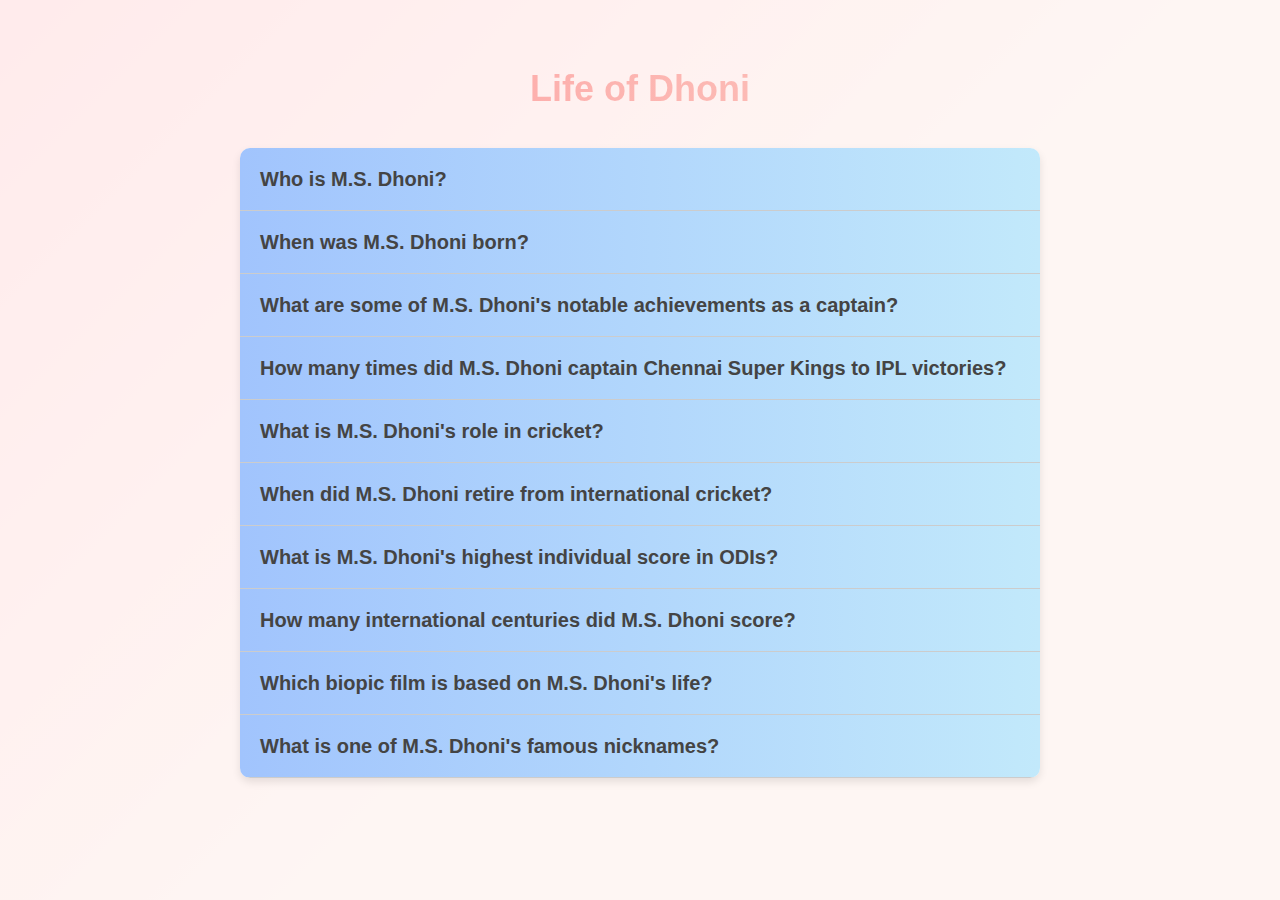
<file: accordion/index.html>
<html>
    <head>
        <meta charset="utf-8"/>
        <meta name="viewport" content="width=device-width" initia-scale = "1.0" />
        <title>Life of Dhoni</title>
        <link rel="stylesheet" href="https://cdnjs.cloudflare.com/ajax/libs/font-awesome/6.6.0/css/all.min.css" integrity="sha512-Kc323vGBEqzTmouAECnVceyQqyqdsSiqLQISBL29aUW4U/M7pSPA/gEUZQqv1cwx4OnYxTxve5UMg5GT6L4JJg==" crossorigin="anonymous" referrerpolicy="no-referrer" />
        <link rel="stylesheet" href="style.css">
    </head>
    <body>
        <section class="section">
            <div class="container">
                <h1>Life of Dhoni</h1>
                <div class="accordion"></div>

            </div>

        </section>
        
        <script src="index.js"></script>
    </body>
</html>
</file>
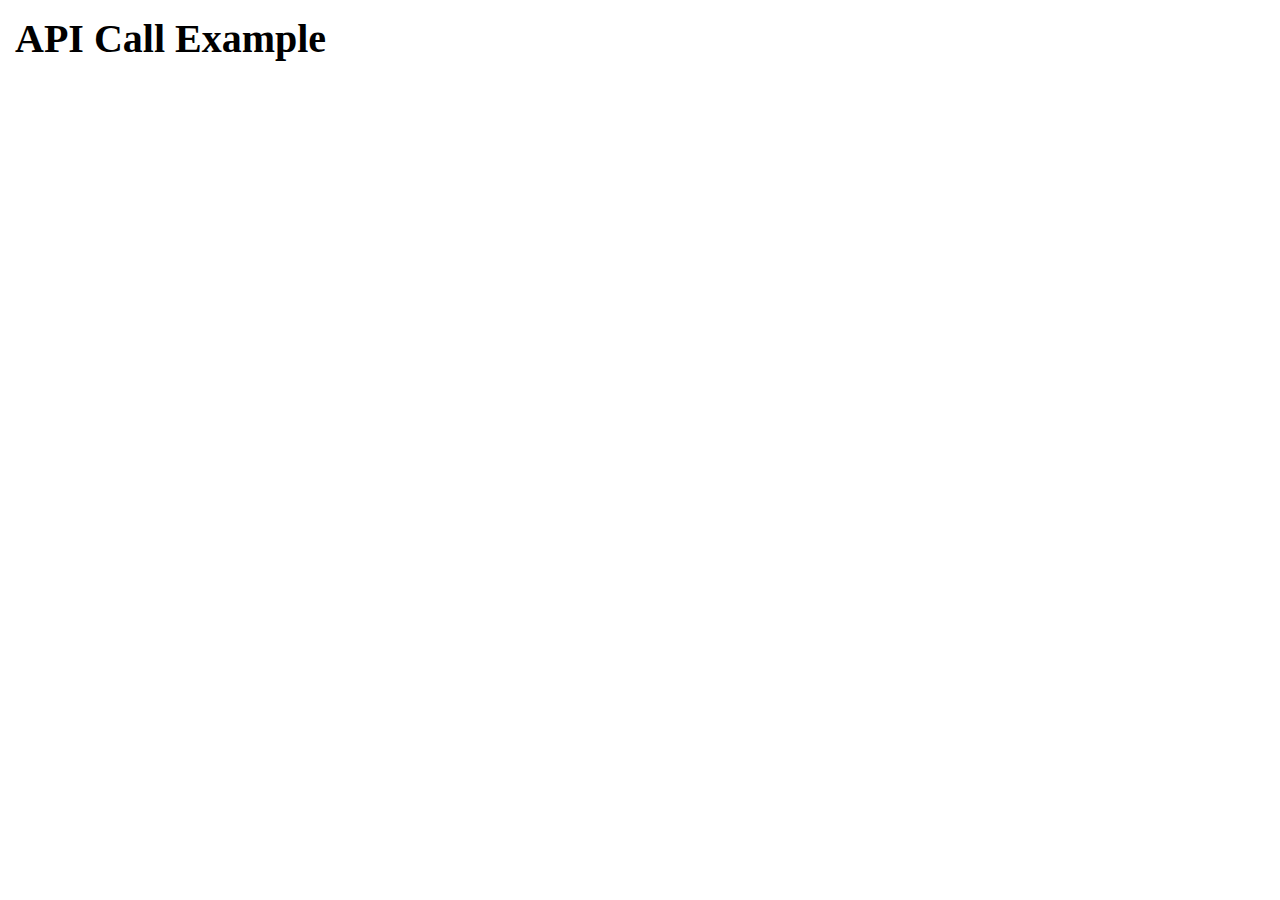
<file: api-call/index.html>
<html lang="en">
<head>
    <meta charset="UTF-8">
    <meta name="viewport" content="width=device-width, initial-scale=1.0">
    <title>Api call example</title>
    <link rel="stylesheet" href="style.css">
</head>
<body>
    <div class="container">
        <h1>API Call Example</h1>
        <div class="posts-list-container">

        </div>
    </div>
    <script src="index.js"></script>
</body>
</html>
</file>
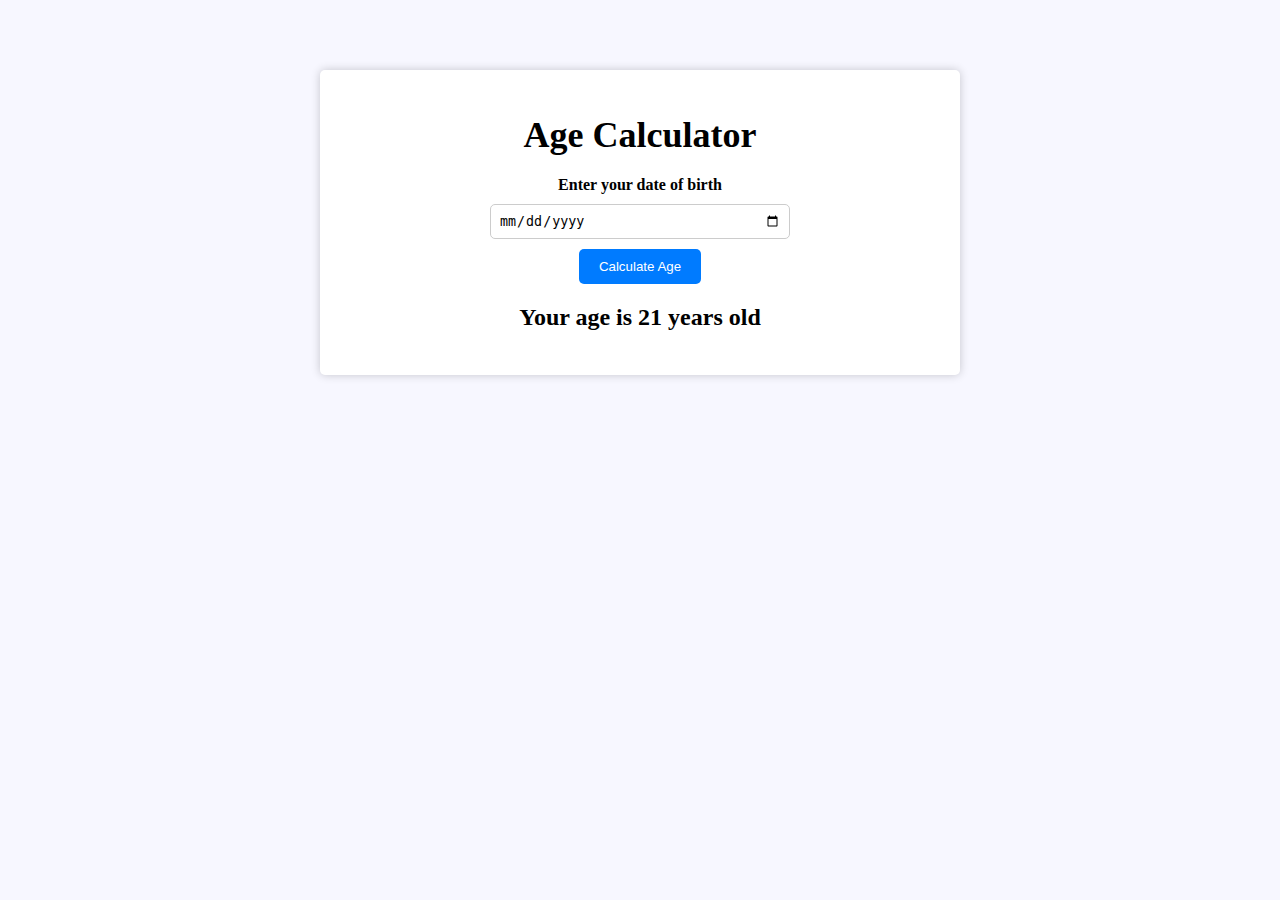
<file: projects/age-calculator/index.html>
<html lang="en">
<head>
    <meta charset="UTF-8">
    <meta name="viewport" content="width=device-width, initial-scale=1.0">
    <link rel="stylesheet" href="style.css">
    <title>Age Calculator</title>
</head>
<body>
    <div class="container">

        <h1>
            Age Calculator
        </h1>
        <div class="form">
            <label for="birthday">Enter your date of birth</label>
            <input type="date" id="birthday" name="birthday">
            <button id="btn">Calculate Age</button>
            <p id="result">Your age is 21 years old</p>
        </div>
    </div>
    <script src="index.js"></script>
</body>
</html>
</file>
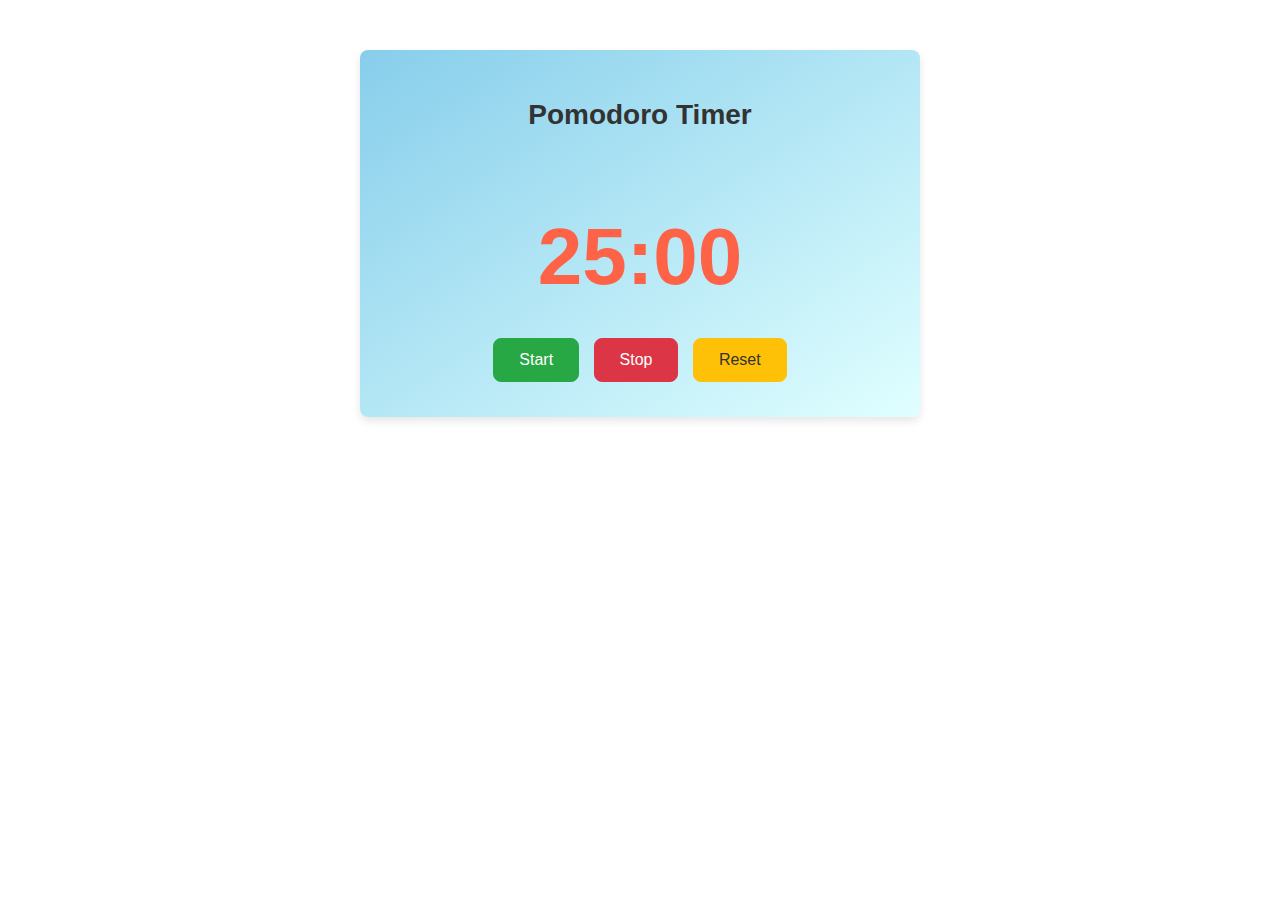
<file: projects/pomodoro-timer/index.html>
<html lang="en">
<head>
    <meta charset="UTF-8">
    <meta name="viewport" content="width=device-width, initial-scale=1.0">
    <title>Pomodoro Timer</title>
    <link rel="stylesheet" href="styles.css">
</head>
<body>
    <div class="container">
        <h1 class="title">Pomodoro Timer</h1>
        <p class="timer" id="timer">25:00</p>
        <div class="button-wrapper">
        </div>
        <button id="start">Start</button>
        <button id="stop">Stop</button>
        <button id="reset">Reset</button>
        
    </div>
    <script src="index.js"></script>
</body>
</html>
</file>
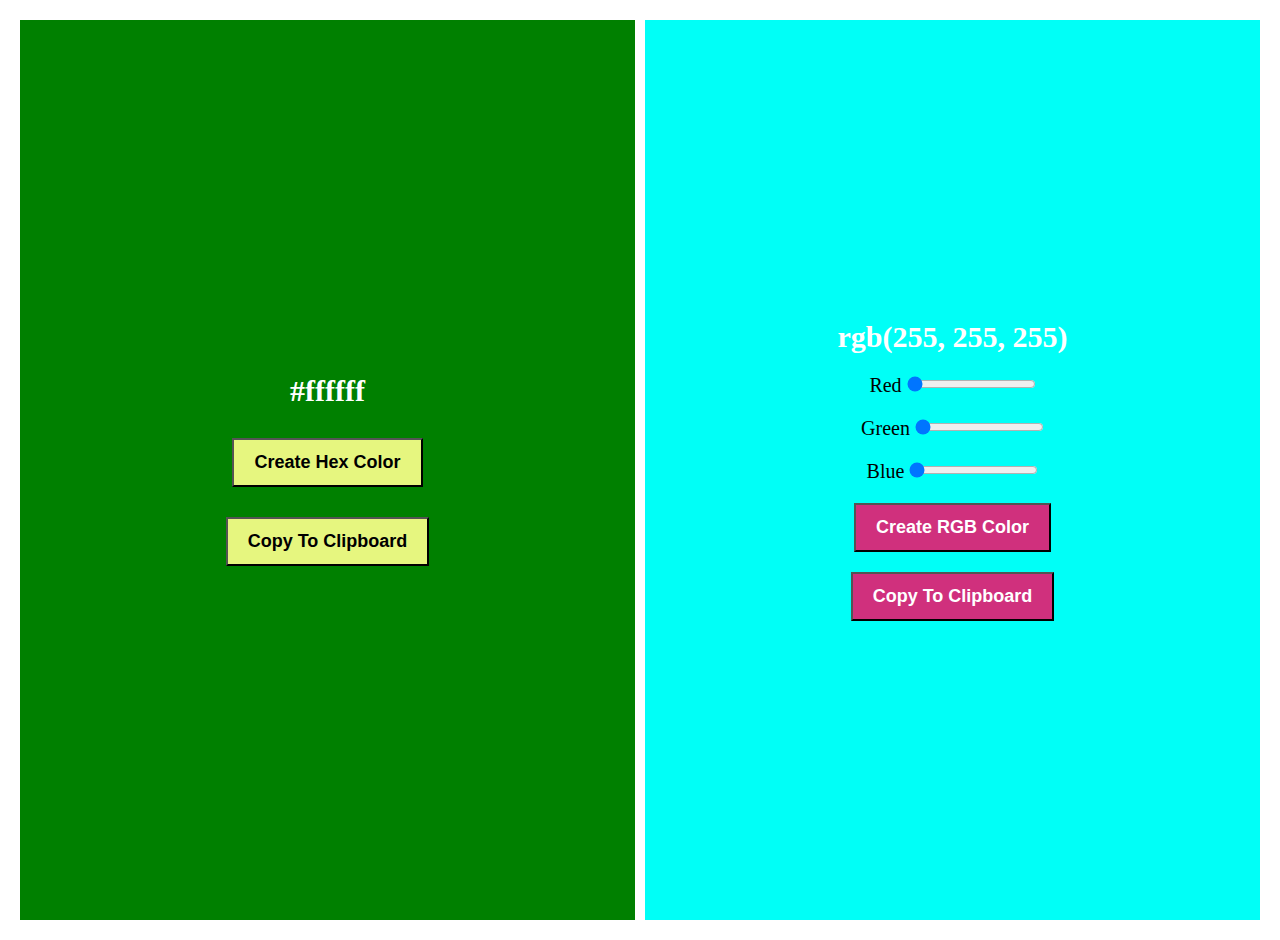
<file: projects/random-color-generator/index.html>
<html lang="en">
<head>
    <meta charset="UTF-8">
    <meta name="viewport" content="width=device-width, initial-scale=1.0">
    <link rel="stylesheet" href="style.css">
    <title>Random Color Generator</title>
</head>
<body>
    <div class="random-color-generator-container">
        <div class="hex-color-container">
            <p class="hex-color-value">#ffffff</p>
            <button class="hex-button">Create Hex Color</button>
            <button class="hex-copy-color">Copy To Clipboard</button>
        </div>
        <div class="rgb-color-container">
            <p class="rgb-color-value">rgb(255, 255, 255)</p>
            <div>
                <label for="red">Red</label>
                <input type="range" min="0" max="255" value="0" id="red"/>
            </div>
            <div>
                <label for="green">Green</label>
                <input type="range" min="0" max="255" value="0" id="green"/>
            </div>
            <div>
                <label for="blue">Blue</label>
                <input type="range" min="0" max="255" value="0" id="blue"/>
            </div>
            <button class="rgb-btn">Create RGB Color</button>
            <button class="rgb-copy-color">Copy To Clipboard</button>
        </div>
    </div>
    <script src="index.js"></script>
</body>
</html>
</file>
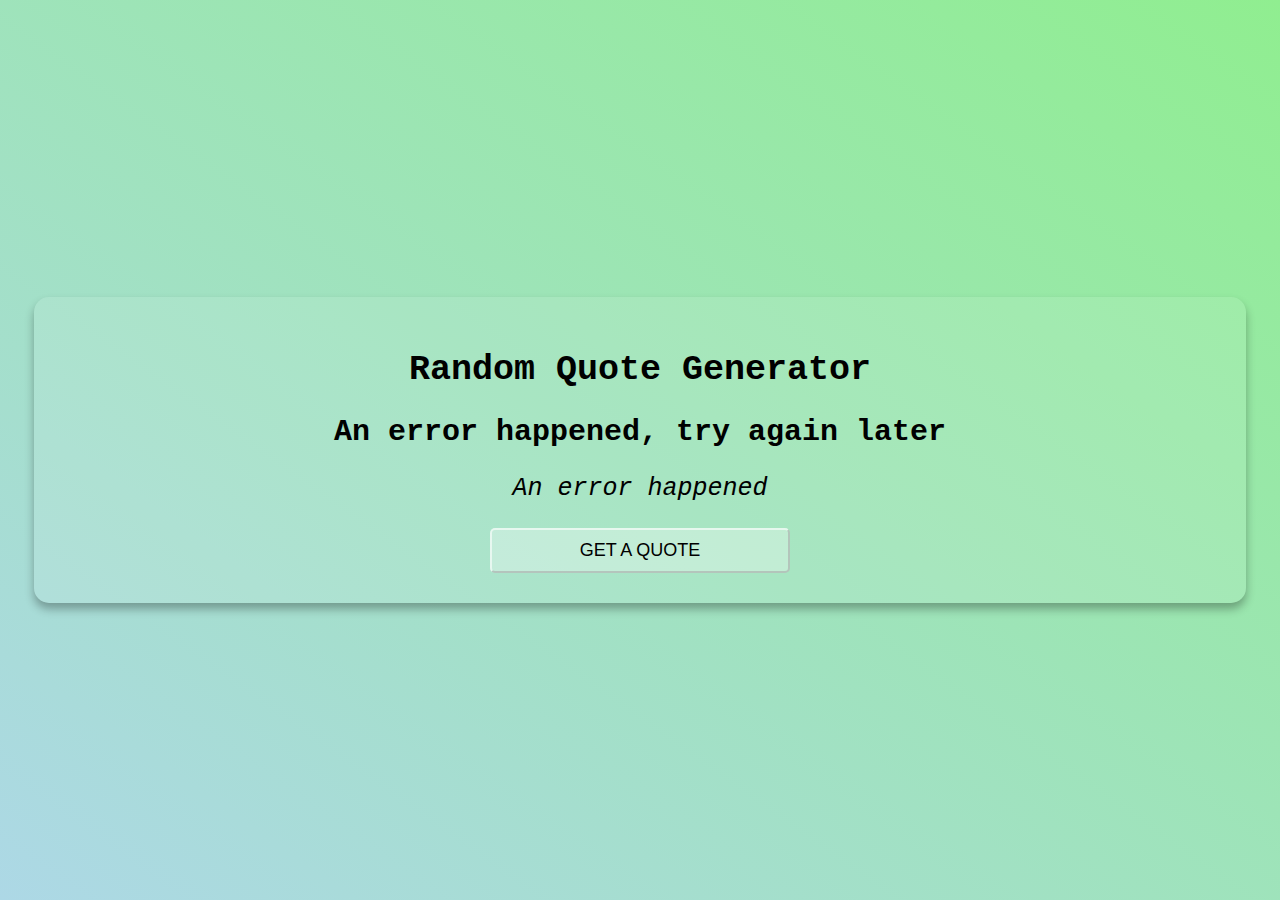
<file: projects/random-quote-generator/index.html>
<!DOCTYPE html>
<html lang="en">
<head>
    <meta charset="UTF-8">
    <meta http-equiv="X-UA-Compatible" content="IE=edge">
    <meta name="viewport" content="width=device-width, initial-scale=1.0">
    <title>Random Quote Generator</title>
    <link rel="stylesheet" href="https://cdnjs.cloudflare.com/ajax/libs/font-awesome/6.2.1/css/all.min.css" integrity="sha512-MV7K8+y+gLIBoVD59lQIYicR65iaqukzvf/nwasF0nqhPay5w/9lJmVM2hMDcnK1OnMGCdVK+iQrJ7lzPJQd1w==" crossorigin="anonymous" referrerpolicy="no-referrer" />
    <link rel="stylesheet" href="style.css">
</head>
<body>
    <div class="container">
        <h1 class="heading">Random Quote Generator</h1>
        <h2 class="quote">
            <i class="fa-solid fa-quote-left"></i>
            <span id="quote">Quote</span>
            <i class="fa-solid fa-quote-right"></i>

        </h2>
        <p class="author" id="author">~ Author</p>
        <button class="btn" id="btn">Get a quote</button>
    </div>
    <script src="index.js"></script>
</body>
</html>
</file>
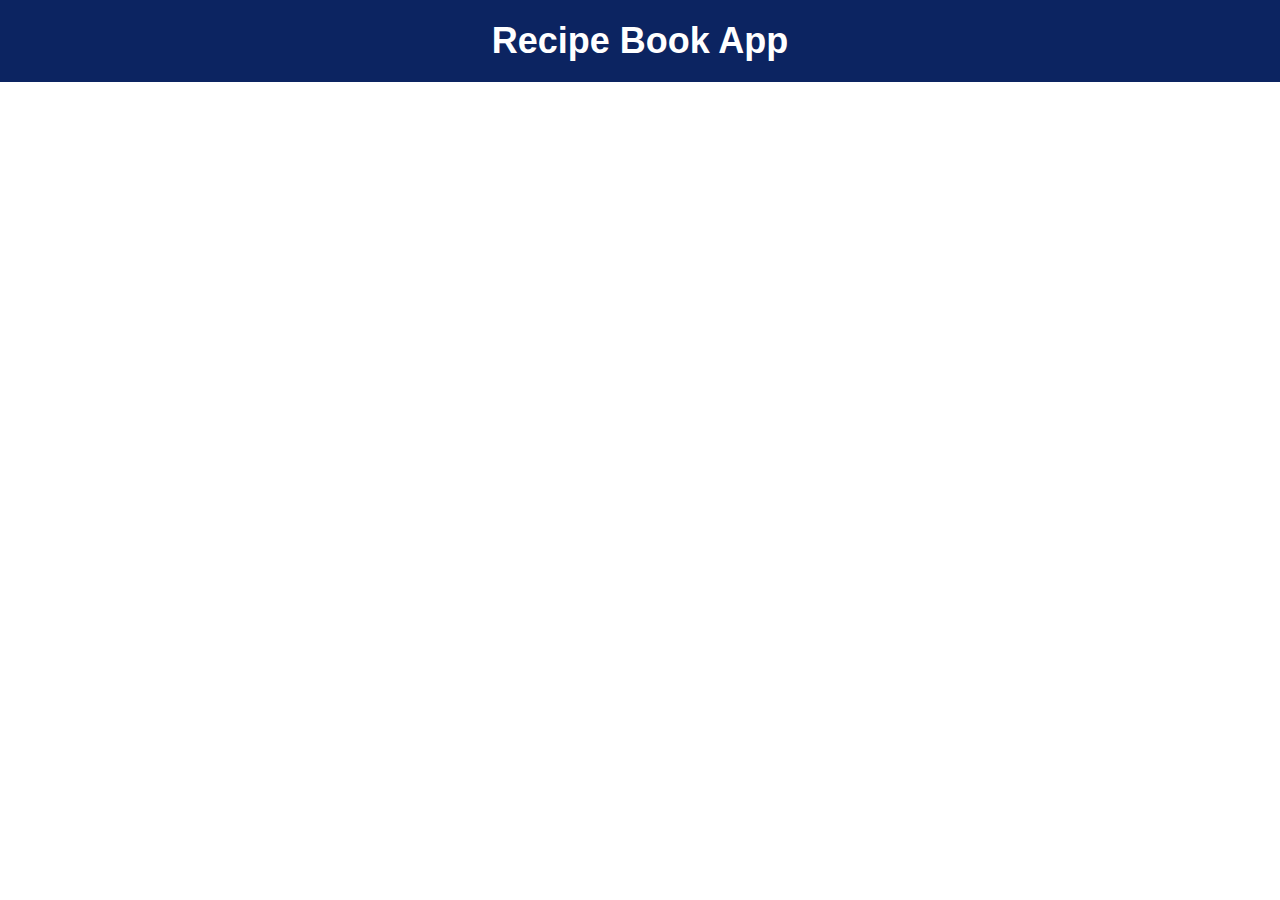
<file: projects/recipe-book/index.html>
<html lang="en">
<head>
    <meta charset="UTF-8">
    <meta name="viewport" content="width=device-width, initial-scale=1.0">
    <title>Recipe Book</title>
    <link rel="stylesheet" href="styles.css">
</head>
<body>
    <header>
        <h1>Recipe Book App</h1>
    </header>
    <div class="container">
        <ul class="recipe-list" id="recipe-list">
            <!-- <li class="recipe-list">
                <img src="https://spoonacular.com/recipeImages/12345-312x231.jpg" alt="Recipe 1" class="recipe-item">
                <h2>Recipe 1</h2>
                <p>
                    <strong>Ingredient:</strong> Ingredient 1, Ingredient 2, Ingredient 3;
                </p>
                <a href="#">View Recipe</a>
            </li>
            <li class="recipe-list">
                <img src="https://spoonacular.com/recipeImages/12345-312x231.jpg" alt="Recipe 2" class="recipe-item">
                <h2>Recipe 2</h2>
                <p>
                    <strong>Ingredient:</strong> Ingredient 1, Ingredient 2, Ingredient 3;
                </p>
                <a href="#">View Recipe</a>
            </li>
            <li class="recipe-list">
                <img src="https://spoonacular.com/recipeImages/12345-312x231.jpg" alt="Recipe 3" class="recipe-item">
                <h2>Recipe 3</h2>
                <p>
                    <strong>Ingredient:</strong> Ingredient 1, Ingredient 2, Ingredient 3;
                </p>
                <a href="#">View Recipe</a>
            </li> -->

        </ul>
    </div>
    



    <script src="index.js"></script>
</body>
</html>
</file>
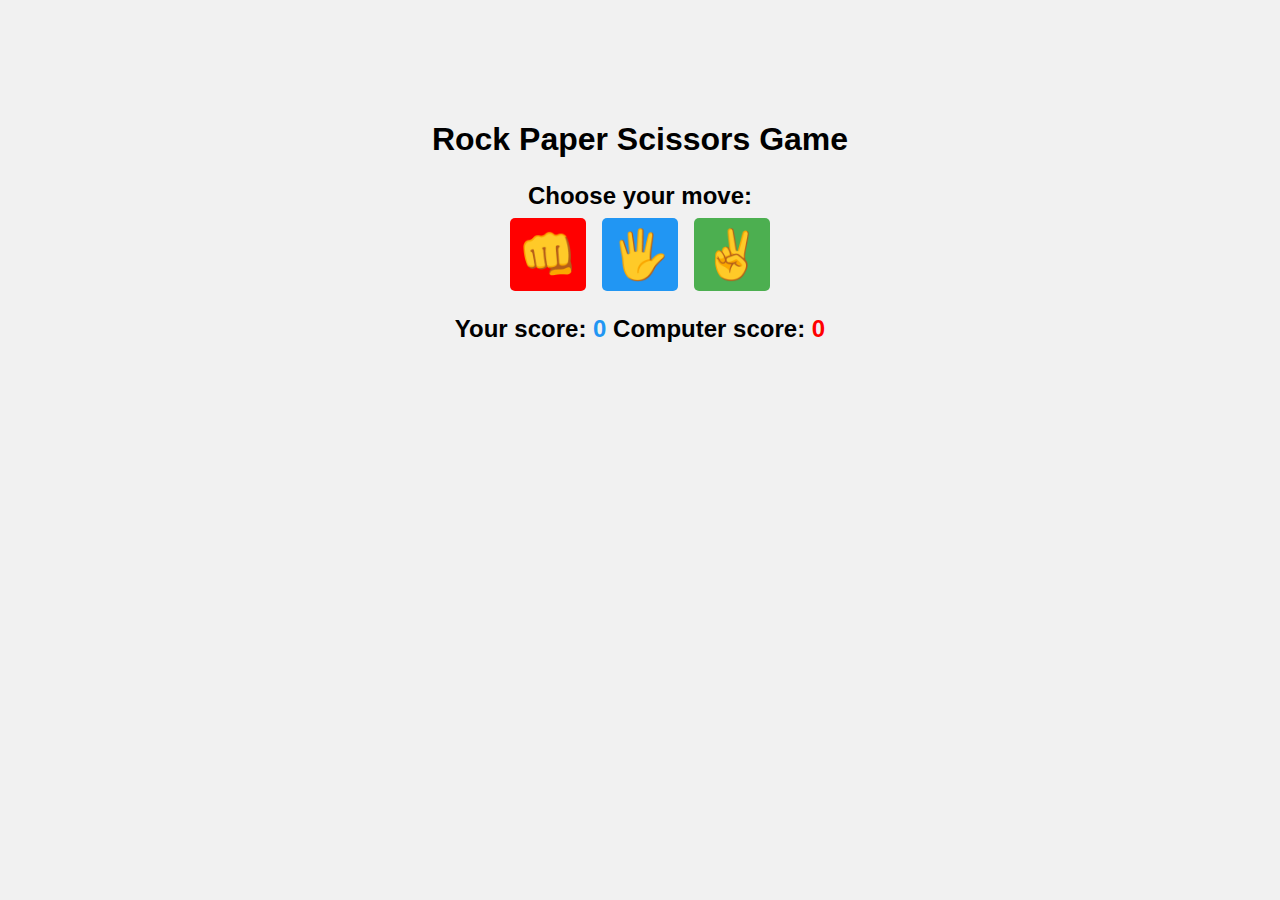
<file: projects/rock-paper-scissors/index.html>
<!DOCTYPE html>
<html lang="en">
<head>
    <meta charset="UTF-8">
    <meta http-equiv="X-UA-Compatible" content="IE=edge">
    <meta name="viewport" content="width=device-width, initial-scale=1.0">
    <title>Rock Paper Scissors Game</title>
    <link rel="stylesheet" href="style.css">
</head>
<body>
    <h1>Rock Paper Scissors Game</h1>
    <p>Choose your move:</p>
    <div class="buttons">
        <button id="rock">&#x1F44A;</button>
        <button id="paper">&#x1f590;</button>
        <button id="scissors">&#x270c;</button>
    </div>
    <p id="result"></p>
    <p id="scores">
        Your score: <span id="user-score">0</span>
        Computer score: <span id="computer-score">0</span>
    </p>
    <script src="index.js"></script>
</body>
</html>
</file>
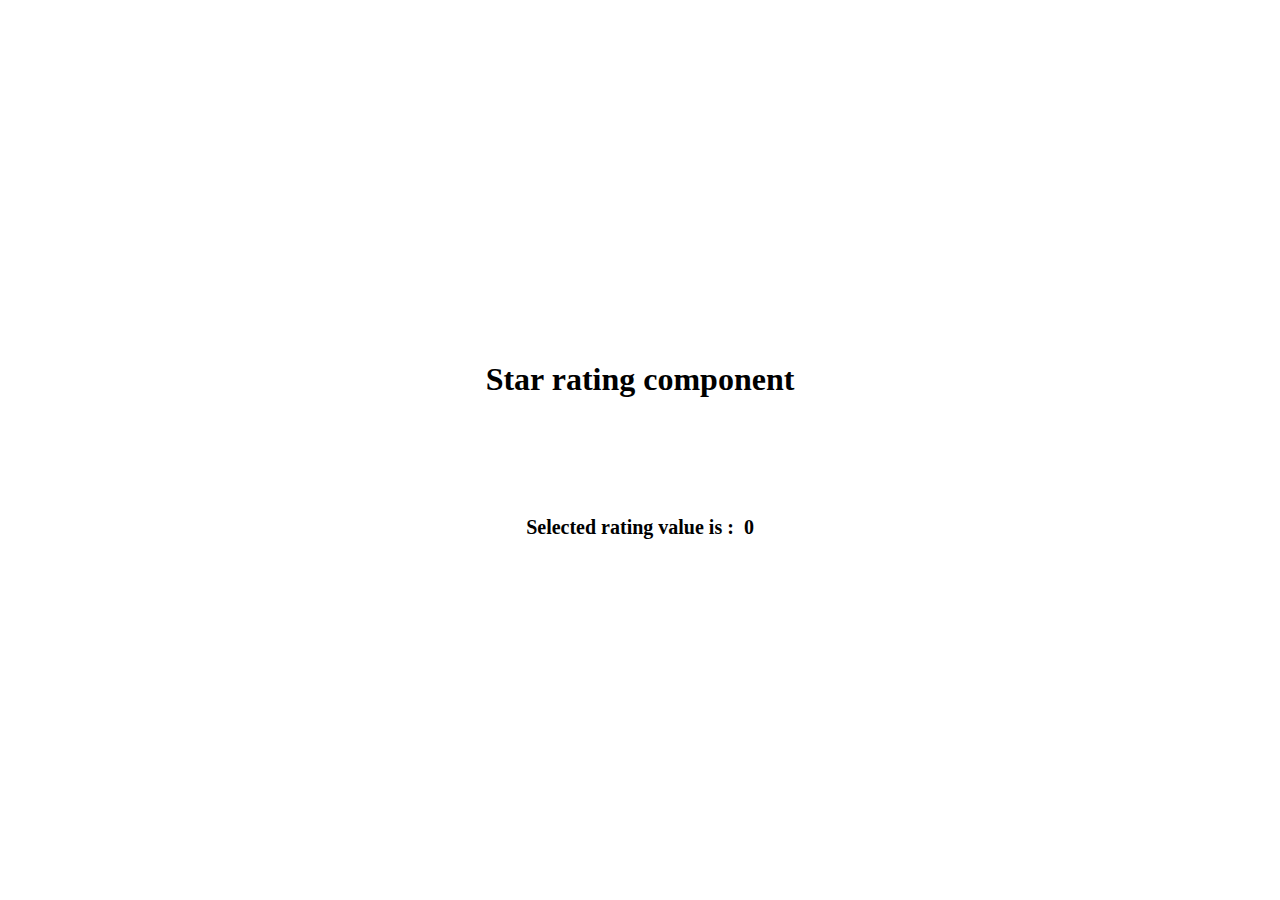
<file: projects/star-rating/index.html>
<html lang="en">
<head>
    <meta charset="UTF-8">
    <meta name="viewport" content="width=device-width, initial-scale=1.0">
     <link rel="stylesheet" href="https://cdnjs.cloudflare.com/ajax/libs/font-awesome/6.6.0/css/all.min.css" integrity="sha512-Kc323vGBEqzTmouAECnVceyQqyqdsSiqLQISBL29aUW4U/M7pSPA/gEUZQqv1cwx4OnYxTxve5UMg5GT6L4JJg==" crossorigin="anonymous" referrerpolicy="no-referrer" />
    <link rel="stylesheet" href="style.css">
    <title>Star rating</title>
</head>
<body>
    <div class="container">
        <h1>Star rating component</h1>
        <div class="star-rating-container">
            <i class="fa fa-star-o"></i>
            <i class="fa fa-star-o"></i>
            <i class="fa fa-star-o"></i>
            <i class="fa fa-star-o"></i>
            <i class="fa fa-star-o"></i>
        </div>
        <div class="selected-rating-container">
            <p>Selected rating value is : </p>
            <p class="selected-rating-value">0</p>
        </div>

    </div>
    <script src="index.js"></script>
</body>
</html>
</file>
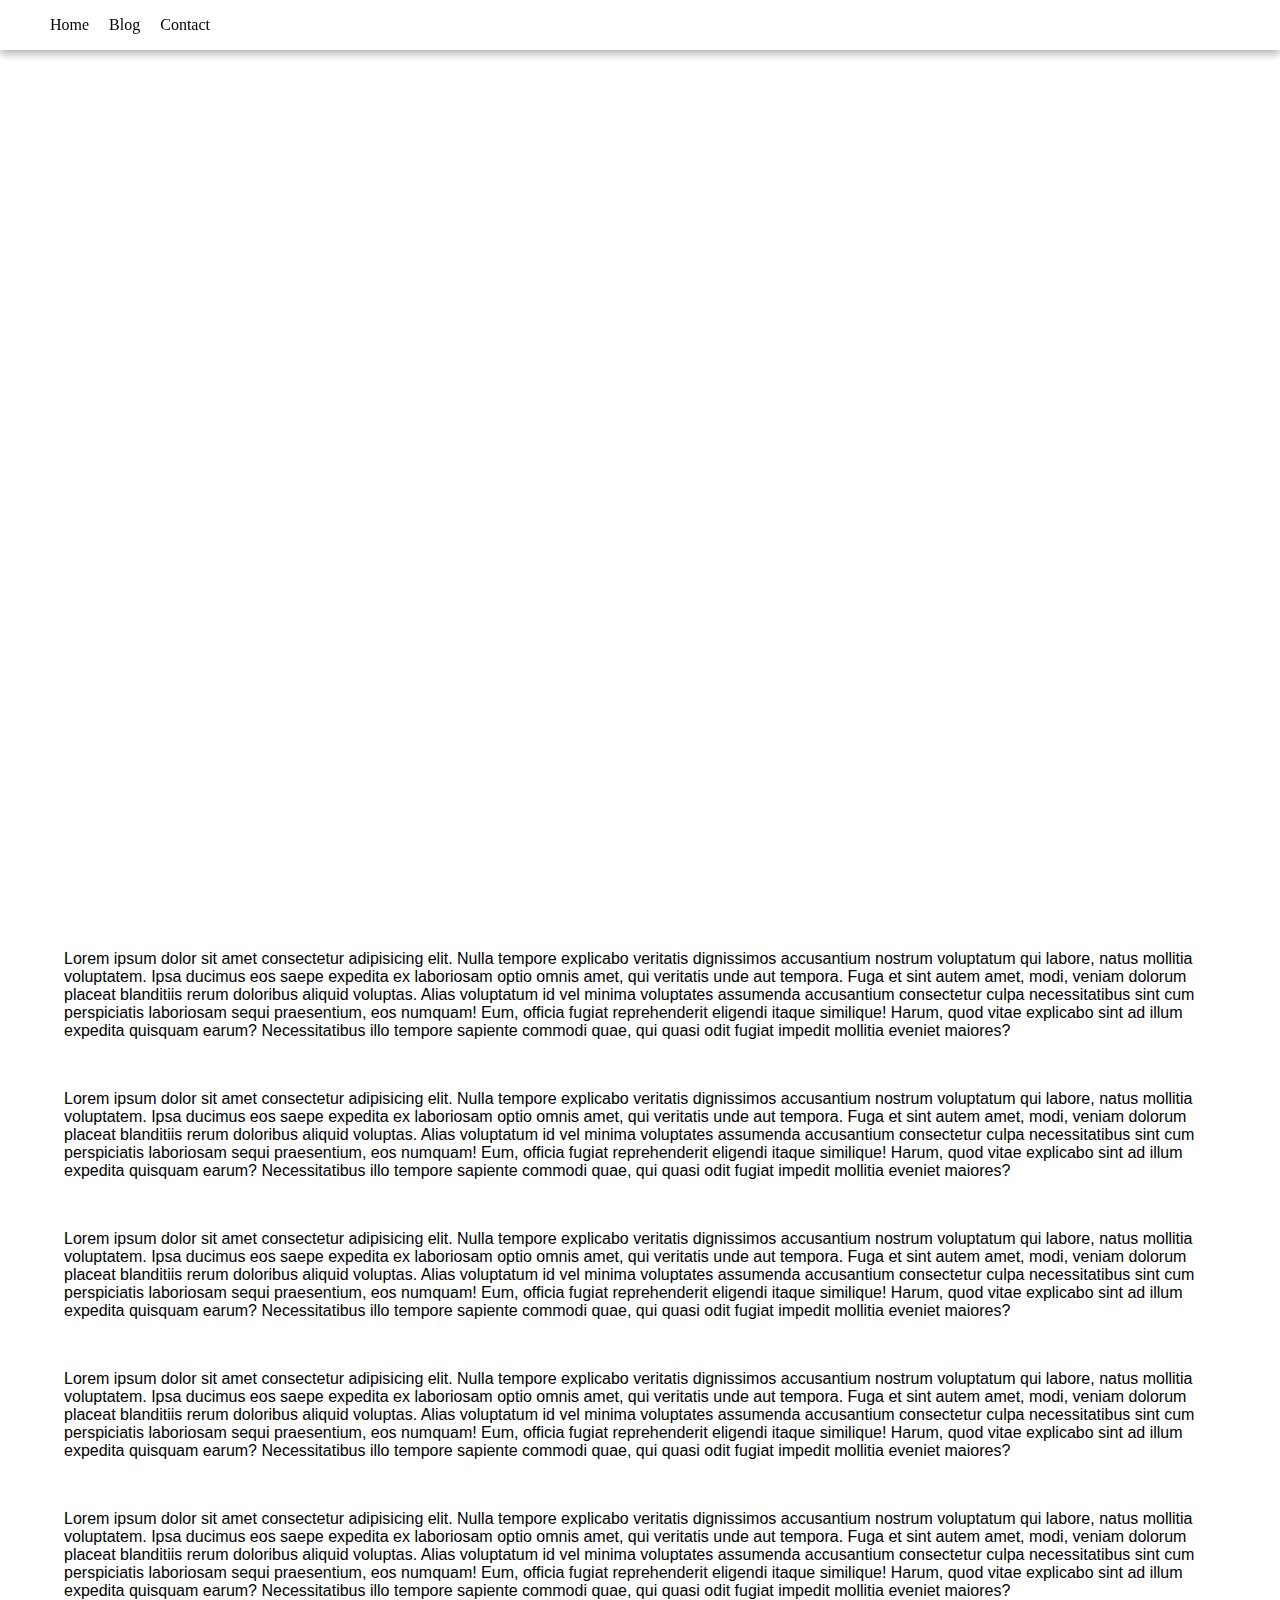
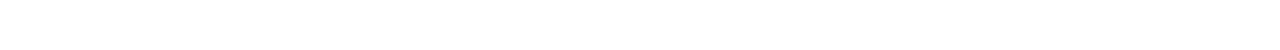
<file: projects/sticky-navbar/index.html>
<!DOCTYPE html>
<html lang="en">
  <head>
    <meta charset="UTF-8" />
    <meta http-equiv="X-UA-Compatible" content="IE=edge" />
    <meta name="viewport" content="width=device-width, initial-scale=1.0" />
    <title>Sticky Navbar</title>
    <link rel="stylesheet" href="style.css" />
  </head>
  <body>
    <div class="navbar">
      <!-- <a href="/index.html"><img src="logo.svg" alt="logo" /></a> -->
      <!-- <a href="/index.html"><img src="logo.svg" alt="logo" /></a> -->

      <ul>
        <li><a href="#">Home</a></li>
        <li><a href="#">Blog</a></li>
        <li><a href="#">Contact</a></li>
      </ul>
    </div>
    <div class="top-container">
      <h1>Welcome to our website</h1>
    </div>
    <div class="bottom-container">
      <p class="text">
        Lorem ipsum dolor sit amet consectetur adipisicing elit. Nulla tempore
        explicabo veritatis dignissimos accusantium nostrum voluptatum qui
        labore, natus mollitia voluptatem. Ipsa ducimus eos saepe expedita ex
        laboriosam optio omnis amet, qui veritatis unde aut tempora. Fuga et
        sint autem amet, modi, veniam dolorum placeat blanditiis rerum doloribus
        aliquid voluptas. Alias voluptatum id vel minima voluptates assumenda
        accusantium consectetur culpa necessitatibus sint cum perspiciatis
        laboriosam sequi praesentium, eos numquam! Eum, officia fugiat
        reprehenderit eligendi itaque similique! Harum, quod vitae explicabo
        sint ad illum expedita quisquam earum? Necessitatibus illo tempore
        sapiente commodi quae, qui quasi odit fugiat impedit mollitia eveniet
        maiores?
      </p>
      <p class="text">
        Lorem ipsum dolor sit amet consectetur adipisicing elit. Nulla tempore
        explicabo veritatis dignissimos accusantium nostrum voluptatum qui
        labore, natus mollitia voluptatem. Ipsa ducimus eos saepe expedita ex
        laboriosam optio omnis amet, qui veritatis unde aut tempora. Fuga et
        sint autem amet, modi, veniam dolorum placeat blanditiis rerum doloribus
        aliquid voluptas. Alias voluptatum id vel minima voluptates assumenda
        accusantium consectetur culpa necessitatibus sint cum perspiciatis
        laboriosam sequi praesentium, eos numquam! Eum, officia fugiat
        reprehenderit eligendi itaque similique! Harum, quod vitae explicabo
        sint ad illum expedita quisquam earum? Necessitatibus illo tempore
        sapiente commodi quae, qui quasi odit fugiat impedit mollitia eveniet
        maiores?
      </p>
      <p class="text">
        Lorem ipsum dolor sit amet consectetur adipisicing elit. Nulla tempore
        explicabo veritatis dignissimos accusantium nostrum voluptatum qui
        labore, natus mollitia voluptatem. Ipsa ducimus eos saepe expedita ex
        laboriosam optio omnis amet, qui veritatis unde aut tempora. Fuga et
        sint autem amet, modi, veniam dolorum placeat blanditiis rerum doloribus
        aliquid voluptas. Alias voluptatum id vel minima voluptates assumenda
        accusantium consectetur culpa necessitatibus sint cum perspiciatis
        laboriosam sequi praesentium, eos numquam! Eum, officia fugiat
        reprehenderit eligendi itaque similique! Harum, quod vitae explicabo
        sint ad illum expedita quisquam earum? Necessitatibus illo tempore
        sapiente commodi quae, qui quasi odit fugiat impedit mollitia eveniet
        maiores?
      </p>
      <p class="text">
        Lorem ipsum dolor sit amet consectetur adipisicing elit. Nulla tempore
        explicabo veritatis dignissimos accusantium nostrum voluptatum qui
        labore, natus mollitia voluptatem. Ipsa ducimus eos saepe expedita ex
        laboriosam optio omnis amet, qui veritatis unde aut tempora. Fuga et
        sint autem amet, modi, veniam dolorum placeat blanditiis rerum doloribus
        aliquid voluptas. Alias voluptatum id vel minima voluptates assumenda
        accusantium consectetur culpa necessitatibus sint cum perspiciatis
        laboriosam sequi praesentium, eos numquam! Eum, officia fugiat
        reprehenderit eligendi itaque similique! Harum, quod vitae explicabo
        sint ad illum expedita quisquam earum? Necessitatibus illo tempore
        sapiente commodi quae, qui quasi odit fugiat impedit mollitia eveniet
        maiores?
      </p>
      <p class="text">
        Lorem ipsum dolor sit amet consectetur adipisicing elit. Nulla tempore
        explicabo veritatis dignissimos accusantium nostrum voluptatum qui
        labore, natus mollitia voluptatem. Ipsa ducimus eos saepe expedita ex
        laboriosam optio omnis amet, qui veritatis unde aut tempora. Fuga et
        sint autem amet, modi, veniam dolorum placeat blanditiis rerum doloribus
        aliquid voluptas. Alias voluptatum id vel minima voluptates assumenda
        accusantium consectetur culpa necessitatibus sint cum perspiciatis
        laboriosam sequi praesentium, eos numquam! Eum, officia fugiat
        reprehenderit eligendi itaque similique! Harum, quod vitae explicabo
        sint ad illum expedita quisquam earum? Necessitatibus illo tempore
        sapiente commodi quae, qui quasi odit fugiat impedit mollitia eveniet
        maiores?
      </p>
    </div>
    <script src="index.js"></script>
  </body>
</html>
</file>
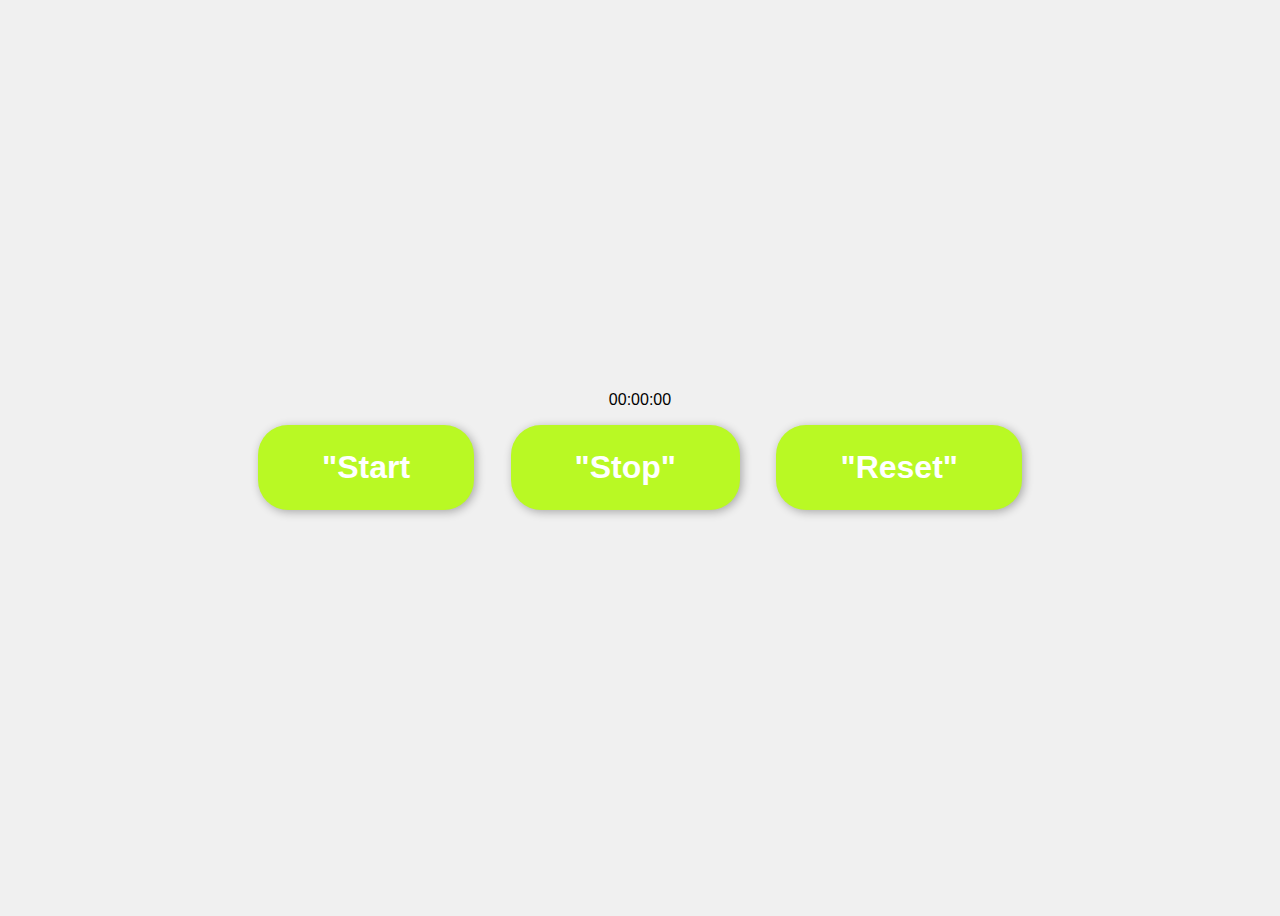
<file: projects/stopwatch/index.html>
<html lang="en">
<head>
    <meta charset="UTF-8">
    <meta name="viewport" content="width=device-width, initial-scale=1.0">
    <title>Stopwatch</title>
    <link rel="stylesheet" href="style.css">
</head>
<body>
    <div class="timer">00:00:00</div>
    <div class="buttons">
        <button id="start">"Start</button>
        <button id="stop">"Stop"</button>
        <button id="reset">"Reset"</button>
    </div>
    <script src="index.js"></script>
</body>
</html>
</file>
<file: accordion/style.css>
* {
    margin: 0;
    padding: 0;
    box-sizing: border-box;
}

body {
    background: linear-gradient(135deg, #ff9a9e 0%, #fad0c4 55%, #fad0c4 100%);
    font-family: Arial, sans-serif;
    line-height: 1.6;
}

.section {
    min-height: 100vh;
    padding-top: 60px;
    background: rgba(255, 255, 255, 0.8);
}

.container {
    max-width: 1200px;
    margin: 0 auto;
    padding: 0 20px;
}

h1 {
    font-size: 36px;
    margin-bottom: 30px;
    color: #333;
    text-align: center;
    font-weight: 700;
    background: linear-gradient(to right, #ff9a9e, #fad0c4);
    -webkit-background-clip: text;
    -webkit-text-fill-color: transparent;
}

.accordion {
    max-width: 800px;
    margin: auto;
    background-color: #fff;
    border-radius: 10px;
    box-shadow: 0 4px 8px rgba(0, 0, 0, 0.1);
    overflow: hidden;
}

.accordion_item {
    border-bottom: 1px solid #ccc;
}

.accordion_title {
    display: flex;
    justify-content: space-between;
    align-items: center;
    padding: 15px 20px;
    cursor: pointer;
    background: linear-gradient(to right, #a1c4fd, #c2e9fb);
    transition: background-color 0.3s ease;
    color: #444;
}

.accordion_title:hover {
    background: linear-gradient(to right, #c2e9fb, #a1c4fd);
}

.accordion_title h3 {
    font-size: 20px;
    font-weight: 600;
    margin: 0;
}

.accordion_title i {
    font-size: 24px;
    transition: transform 0.3s ease;
}

.accordion_content {
    display: none;
    padding: 20px;
    background: #fff;
}

.accordion_content p {
    font-size: 18px;
    color: #666;
}

.accordion_title.active i {
    transform: rotate(180deg);
}

.accordion_title.active {
    background: linear-gradient(to right, #c2e9fb, #a1c4fd);
}

.accordion_title.active + .accordion_content {
    display: block;
}
</file>
<file: api-call/style.css>
*{
    margin: 0;
    padding: 0;
    box-sizing: border-box;
}
body{
    padding: 15px;
}

h1{
    font-size: 40px;
    margin-bottom: 30px;
}
.posts-list-container{
    display: flex;
    flex-direction: column;
    gap: 20px;
}
.post-item{
    display: flex;
    flex-direction: column ;
    gap: 10px;
    border: 1px solid rgb(0,255,98);
    padding: 10px;
    background-color: rgb(86, 14, 164);
}
.post-item h3{
    color: #fff;
    font-size: 20px;
}
.post-item p{
    font-size: 18px;
    color: #fff ;
}
</file>
<file: projects/age-calculator/style.css>
body{
    margin: 0;
    padding: 20px;
    font-family: "Montserrat", sans-serif,;
    background-color: #f7f7ff;
}

.container{
    background-color: white;
    box-shadow: 0 0 10px rgba(0,0,0,.2);
    padding: 20px;
    max-width: 600px;
    margin: 0 auto;
    border-radius: 5px;
    margin-top: 50px;

}
 h1{
    font-size: 36px;
    text-align: center;
    margin-top: zero;
    margin-bottom: 20px;
 }

 
.form{
    display: flex;
    flex-direction: column;
    align-items: center;
}

label{
    font-weight: bold;
    margin-bottom: 10px;
    
}
input{
    padding: 8px;
    border: 1px solid #ccc;
    border-radius: 5px;
    width: 100%;
    max-width: 300px;
}
button{
    background-color: #007bff;
    color: white;
    border: none;
    padding: 10px 20px;
    border-radius: 5px;
    margin-top: 10px;
    cursor: pointer;
    transition: background-color 0.3s ease;
}

button:hover{
    background-color: #0062cc;
}

#result{
    font-size: 24px;
    font-weight: bold;
    margin-top: 20px;
}
</file>
<file: projects/pomodoro-timer/styles.css>
.container {
  margin: 50px auto;
  max-width: 500px;
  text-align: center;
  padding: 30px;
  font-family: "Arial", sans-serif;
  background: linear-gradient(to bottom right, #87CEEB, #E0FFFF);
  border-radius: 8px;
  box-shadow: 0 4px 8px rgba(0, 0, 0, 0.1);
}

.title {
  font-size: 28px;
  margin-bottom: 20px;
  color: #333;
  font-weight: bold;
  text-transform: capitalize;
}

.timer {
  font-size: 80px;
  color: #ff6347;
  margin-bottom: 30px;
  font-weight: 900;
}

button {
  font-size: 16px;
  padding: 12px 25px;
  margin: 5px;
  color: #fff;
  border: 1px solid transparent;
  border-radius: 8px;
  cursor: pointer;
  text-transform: capitalize;
  transition: background-color 0.3s, transform 0.3s;
}

button:hover {
  transform: scale(1.05);
}

#start {
  background-color: #28a745;
  border-color: #28a745;
}

#start:hover {
  background-color: #218838;
}

#stop {
  background-color: #dc3545;
  border-color: #dc3545;
}

#stop:hover {
  background-color: #c82333;
}

#reset {
  background-color: #ffc107;
  border-color: #ffc107;
  color: #333;
}

#reset:hover {
  background-color: #e0a800;
}
</file>
<file: projects/random-color-generator/style.css>
*{
    padding: 0;
    margin: 0;
    box-sizing: border-box;
}
body{
    padding: 20px;
    font-size: 20px;
}
.random-color-generator-container{
    display: flex;
    gap: 10px;
}

.hex-color-container, .rgb-color-container{
    min-height: 100vh;
    flex: 1;
}
.hex-color-container button{
    padding: 12px 20px;
    cursor: pointer;
    font-size: 18px;
    font-weight: bold;
    background-color: rgb(230,246,127);
}
.rgb-color-container{
    display: flex;
    flex-direction: column;
    gap: 20px;
}
.hex-color-container{
    display: flex;
    flex-direction: column;
    justify-content: center;
    align-items: center;
    gap: 30px;
    background-color: green;
    padding: 20px;

}

.hex-color-value, .rgb-color-value{
    font-size: 30px;
    font-weight: bold;
    color: #fff;
}
.rgb-color-container{
    background-color: rgb(0, 255, 247);
    padding: 20px;
    display: flex;
    justify-content: center;
    align-items: center;
}
.rgb-color-container button{
    padding: 12px 20px;
    cursor: pointer;
    font-size: 18px;
    font-weight: bold;
    background-color: rgb(208, 48,125);
    color: #fff;
}
</file>
<file: projects/random-quote-generator/style.css>
body {
  margin: 0;
  display: flex;
  min-height: 100vh;
  justify-content: center;
  align-items: center;
  font-family: "Courier New", Courier, monospace;
  background: linear-gradient(to left bottom, lightgreen, lightblue);
}

.container {
  background-color: rgba(255, 255, 255, 0.1);
  box-shadow: 0 6px 10px rgba(0, 0, 0, 0.3);
  padding: 30px;
  border-radius: 15px;
  width: 90%;
  margin: 10px;
  text-align: center;
}

.heading {
  font-size: 35px;
  font-weight: 700;
}

.quote {
  font-size: 30px;
  font-weight: 600;
}

.author {
  font-size: 25px;
  margin: 10px;
  font-style: italic;
}

.btn {
  font-size: 18px;
  border-radius: 5px;
  cursor: pointer;
  padding: 10px;
  margin-top: 15px;
  background-color: rgba(255, 255, 255, 0.3);
  border-color: rgba(255, 255, 255, 0.6);
  text-transform: uppercase;
  width: 300px;
}

.btn:hover{
    background-color: rgba(255,255,255,.6);
    box-shadow: 0 4px 4px rgba(0,0,0,.3);
    transition: all 300ms ease-in-out;
    color: green;
}
</file>
<file: projects/recipe-book/styles.css>
body{
    margin: 0;
    padding: 0;
    font-family: Arial, sans-serif;
}

header {

    background: #0c2461;
  color: #fff;
  padding: 20px;
  text-align: center;
}
h1{
    margin: 0;
    font-size: 36px;
}

.container{
    margin: 0 auto;
    max-width: 1200px;
    padding: 20px 20px;
}

.recipe-list{
    list-style: none;
    margin: 0;
    padding: 0;
}

.recipe-item{
    display: flex;
    align-items: center;
    justify-content: space-between;
    margin-bottom: 20px;
    box-shadow: 0 2px 5px rgba(0,0,0,0.2);
    border-radius: 5px;
    overflow: hidden;

}
.recipe-item img{
    width: 150px;
    height: 150px;
    object-fit: cover;
}

.recipe-item h2{
    margin: 0;
    font-size: 20px;
    padding: 10px;
    min-width: 200px;
}

.recipe-item p{
    margin: 0;
    padding: 10px;
    color: #777;
}

.recipe-item a{
    background: #0c2461;
    color: #fff;
    min-width: 150px;
    padding: 10px;
    text-decoration: none;
    text-transform: uppercase;
    font-size: 14px;
    transition: background .3s ease;
}

.recipe-item a:hover{
    background: #1e3799;
}

@media screen and (max-width: 768px) {
  .container {
    max-width: 90%;
  }
  .recipe-item {
    flex-direction: column;
  }

  .recipe-item img {
    width: 100%;
    height: auto;
    margin-bottom: 10px;
  }

  .recipe-item h2 {
    font-size: 20px;
    padding: 0;
    margin-bottom: 10px;
  }

  .recipe-item p {
    font-size: 14px;
    margin-bottom: 10px;
  }

  .recipe-item a {
    width: 100%;
    text-align: center;
  }
}
</file>
<file: projects/rock-paper-scissors/style.css>
body {
  background-color: #f1f1f1;
  font-family: "Arial", sans-serif;
  margin: 0;
  padding: 0;
}

h1 {
  font-size: 2rem;
  text-align: center;
  padding-top: 100px;
}

p {
  font-size: 1.5rem;
  font-weight: 600;
  text-align: center;
  margin-bottom: 0.5rem;
}

.buttons {
  display: flex;
  justify-content: center;
}

button {
  border: none;
  font-size: 3rem;
  margin: 0 0.5rem;
  padding: 0.5rem;
  cursor: pointer;
  border-radius: 5px;
  transition: all 0.3s ease-in-out;
}

button:hover {
  opacity: 0.7;
}

#rock {
  background-color: #ff0000;
}

#paper {
  background-color: #2196f3;
}

#scissors {
  background-color: #4caf50;
}

#user-score {
  color: #2196f3;
}

#computer-score {
  color: #ff0000;
}
</file>
<file: projects/star-rating/style.css>
*{
    padding: 0;
    margin: 0;
    box-sizing: border-box;
}

body{
    padding: 15px;
    text-align: center;
}

.container{
    position: absolute;
    width: 100%;
    top: 50%;
    left: 50%;
    transform: translate(-50%, -50%);
}
.star-rating-container{
    display: flex;
    justify-content: center;
    align-items: center;
    margin-top: 30px;
    margin-bottom: 30px;
}

.fa-star-o::before{
    content: '\f006';
    font-size: 50px;
}

.selected-rating-container{
    display: flex;
    gap: 10px;
    justify-content: center;
}

.selected-rating-container p{
    font-size: 20px;
    font-weight: bold;
}

.fa-star:hover{
    cursor: pointer;
}

.fa-star::before{
    content: '\f005';
    color: rgb(243, 243, 86);
    font-size: 50px;
    
}
</file>
<file: projects/sticky-navbar/style.css>
body {
  margin: 0;
}

.top-container {
  background-image: url("https://images.unsplash.com/photo-1547394765-185e1e68f34e?ixid=MnwxMjA3fDB8MHxwaG90by1wYWdlfHx8fGVufDB8fHx8&ixlib=rb-1.2.1&auto=format&fit=crop&w=1170&q=80");
  height: 100vh;
  background-size: cover;
  display: flex;
  justify-content: center;
  align-items: center;
  text-align: center;
}

.top-container h1 {
  color: white;
  font-size: 50px;
  font-family: Impact, Haettenschweiler, "Arial Narrow Bold", sans-serif;
  letter-spacing: 2px;
}

.text {
  margin: 50px 5%;
  font-family: sans-serif;
}

.navbar {
  display: flex;
  position: fixed;
  background-color: white;
  width: 100%;
  justify-content: space-between;
  align-items: center;
  box-shadow: 0 4px 8px rgba(0, 0, 0, 0.3);
  transition: background-color 0.4s;
}

.navbar ul {
  display: flex;
  list-style-type: none;
}

.navbar ul li a {
  text-decoration: none;
  margin: 0 10px;
  color: black;
  font-family: cursive;
}

.navbar ul li a:hover {
  color: red;
}

.navbar.active {
  background-color: black;
}

.navbar.active ul li a {
  color: white;
}
</file>
<file: projects/stopwatch/style.css>
body{
    background-color: #f0f0f0;
    font-family: "Poppins",sans-serif;
    display: flex;
    flex-direction: column;
    justify-content: center;
    min-height: 100vh;
    overflow: hidden;
    align-items: center;
}

#timer{
    font-size: 7rem;
    font-weight: 700;
    text-shadow: 2px 2px #a5f8ca;
    color: #26f985;
    width: 600px;
    text-align: center;
    margin: 40px auto;
}

#buttons{
    display: flex;
    justify-content: center;
}

button{
    background-color: #b9f924;
    color: white;
    border: none;
    font-size: 2rem;
    font-weight: bold;
    padding: 1.5rem 4rem;
    margin: 1rem;
    border-radius: 30px;
    cursor: pointer;
    box-shadow: 2px 2px 10px rgba(0, 0, 0, 0.3);
    transition: all 0.2s;
}

button:hover{
    background-color: #f4a245;
    box-shadow: 2px 2x 10px rgba(0, 0, 0, 0.5);
}
</file>
